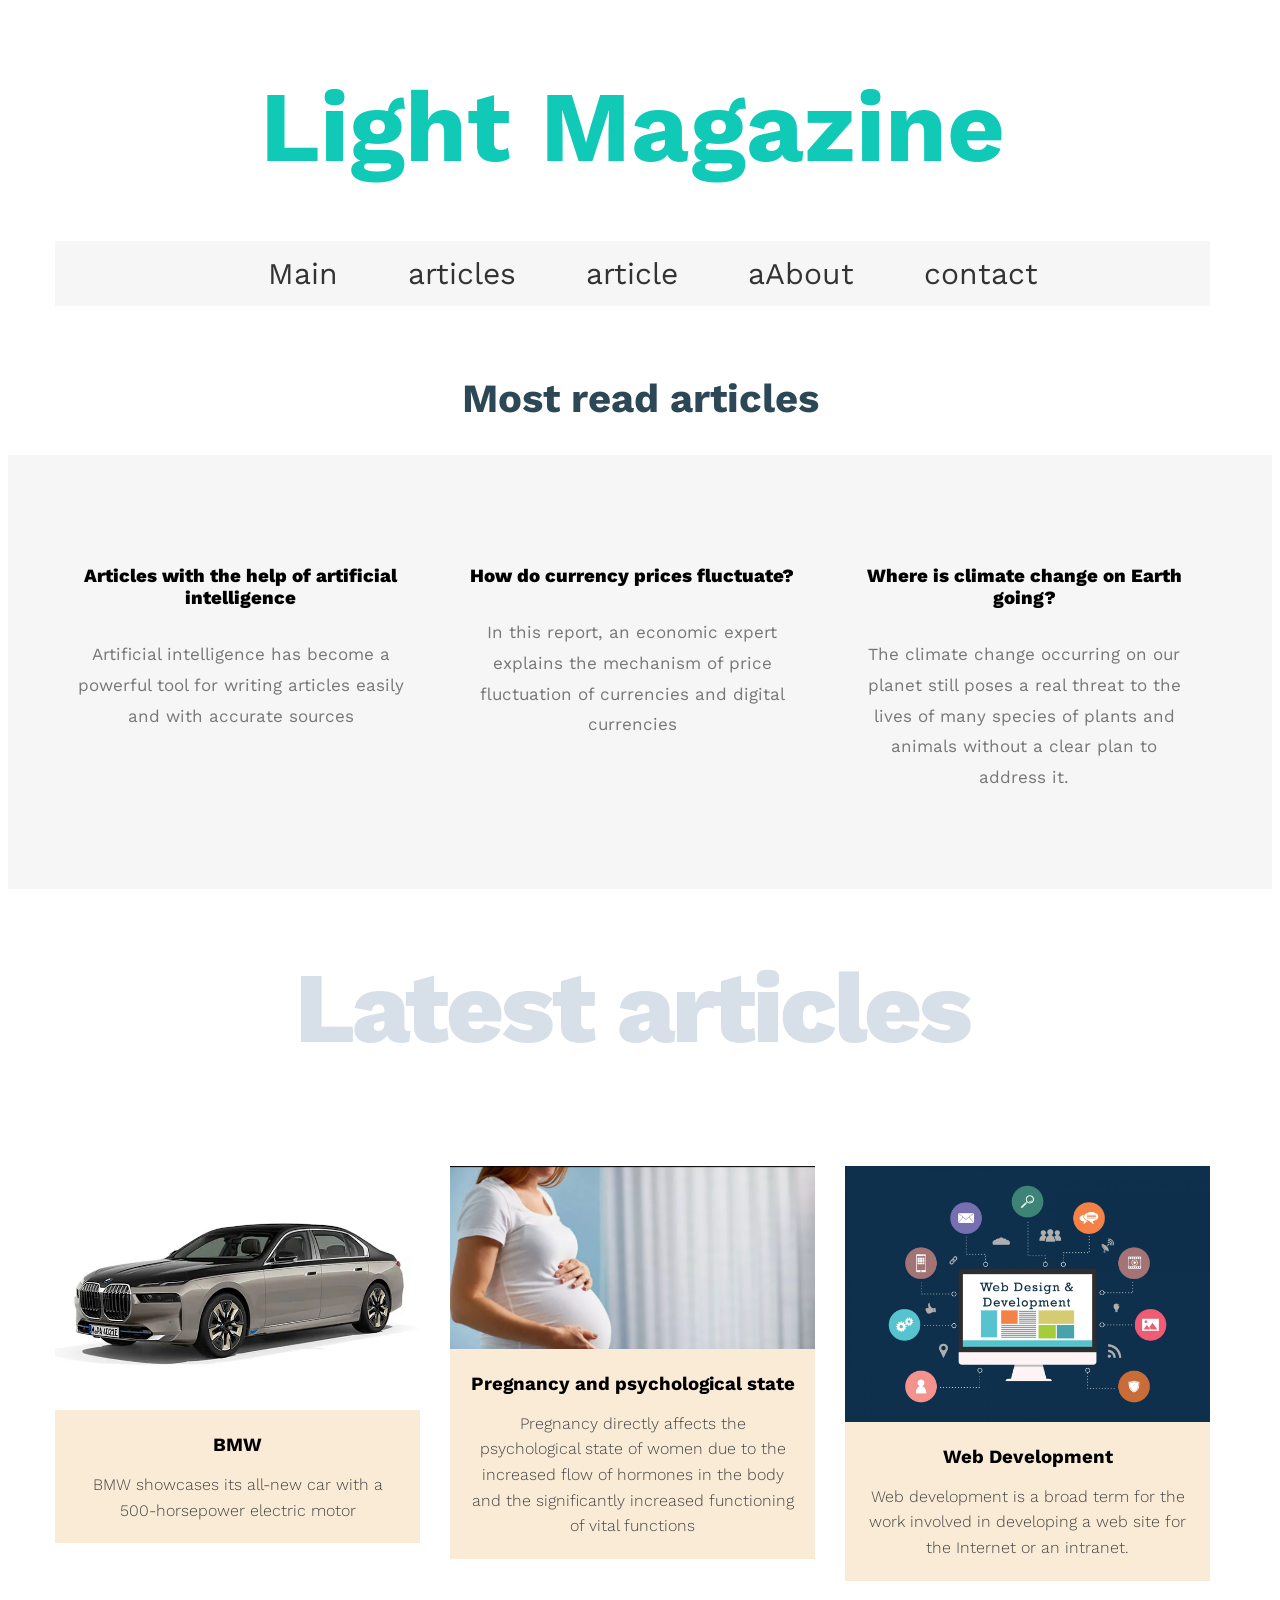
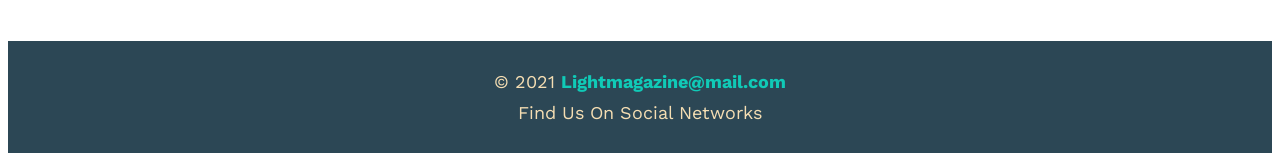
<file: index.html>
<!DOCTYPE html>
<html lang="en">
<head>
    <meta charset="UTF-8">
    <meta name="viewport" content="width=device-width, initial-scale=1.0">
    <title>Light Magazine</title>
    <link rel="stylesheet" href="css/index.css">
    <link rel="preconnect" href="https://fonts.googleapis.com">
    <link rel="preconnect" href="https://fonts.gstatic.com" crossorigin>
    <link href="https://fonts.googleapis.com/css2?family=Work+Sans:ital,wght@0,100..900;1,100..900&display=swap" rel="stylesheet">
</head>
<body>
    <div class="header">
        <div class="container">
            
                <div class="intro-text">
                    <h1>Light Magazine</h1>
                </div>
            <div class="links">
                <ul>
                    <li><a href="index.html">Main</a></li>
                    <li><a href="articles.html">articles</a></li>
                    <li><a href="article.html">article</a></li>
                    <li><a href="about.html">aAbout</a></li>
                    <li><a href="contact.html">contact</a></li>
                </ul>
            </div>
        </div>
    </div>
    <div class="features_header">
        <h2>Most read articles</h2>
    </div>   
    <div class="features">
        <div class="container">
            
            <div class="feat">
                <i class="fas fa-magic fa-3x"></i>
                <h3>Articles with the help of artificial intelligence</h3>
                <p>Artificial intelligence has become a powerful tool for writing articles easily and with accurate sources</p>
            </div>
            <div class="feat">
                <i class="far fa-gem fa-3x"></i>
                <h3>How do currency prices fluctuate?</h3>
                <p>In this report, an economic expert explains the mechanism of price fluctuation of currencies and digital currencies</p>
            </div>
            <div class="feat">
                <i class="fas fa-globe-asia fa-3x"></i>
                <h3>Where is climate change on Earth going?</h3>
                <p>The climate change occurring on our planet still poses a real threat to the lives of many species of plants and animals without a clear plan to address it.</p>
            </div>
        </div>
    </div>
    <div class="services" id="services">
        <div class="container">
            <h2 class="special-heading">Latest articles</h2>
            <div class="services-content">
                <div class="col">
                    <div class="srv">
                        <img decoding="async" src="images/2023_04_03_bmw_mena_the_electric_cars_i7.webp" alt="">
                        <div class="text">
                         <h3>BMW</h3>
                         <p>
                            BMW showcases its all-new car with a 500-horsepower electric motor
                         </p>   
                        </div>
                    </div>
                    
                    
                </div>
                 <div class="col">
                    <div class="srv">
                        <img decoding="async" src="images/ac684dc708b4c932098db0c2a7b1bf60.png.webp" alt="">
                        
                        <div class="text">
                         <h3>Pregnancy and psychological state</h3>
                         <p>
                            Pregnancy directly affects the psychological state of women due to the increased flow of hormones in the body and the significantly increased functioning of vital functions
                         </p>   
                        </div>
                    </div>
                </div>
                 <div class="col">
                    <div class="srv">
                        <img decoding="async" src="images/افضل-شركة-تصميم-مواقع.jpg" alt="">
                        
                        <div class="text">
                         <h3>Web Development</h3>
                         <p>
                            Web development is a broad term for the work involved in developing a web site for the Internet or an
                            intranet.
                         </p>   
                        </div>
                    </div>
                 </div>
                
            </div>
        </div>
    </div>
    <div class="footer">&copy; 2021 <span><a href="mailto:Lightmagazine@mail.com?subject=Contact" class="link">Lightmagazine@mail.com</a></span> 
        <div class="social">
        Find Us On Social Networks
        <i class="fab fa-youtube"></i>
        <i class="fab fa-facebook-f"></i>
        <i class="fab fa-twitter"></i>
        </div>
    </div>
</body> 
</html>
</file>
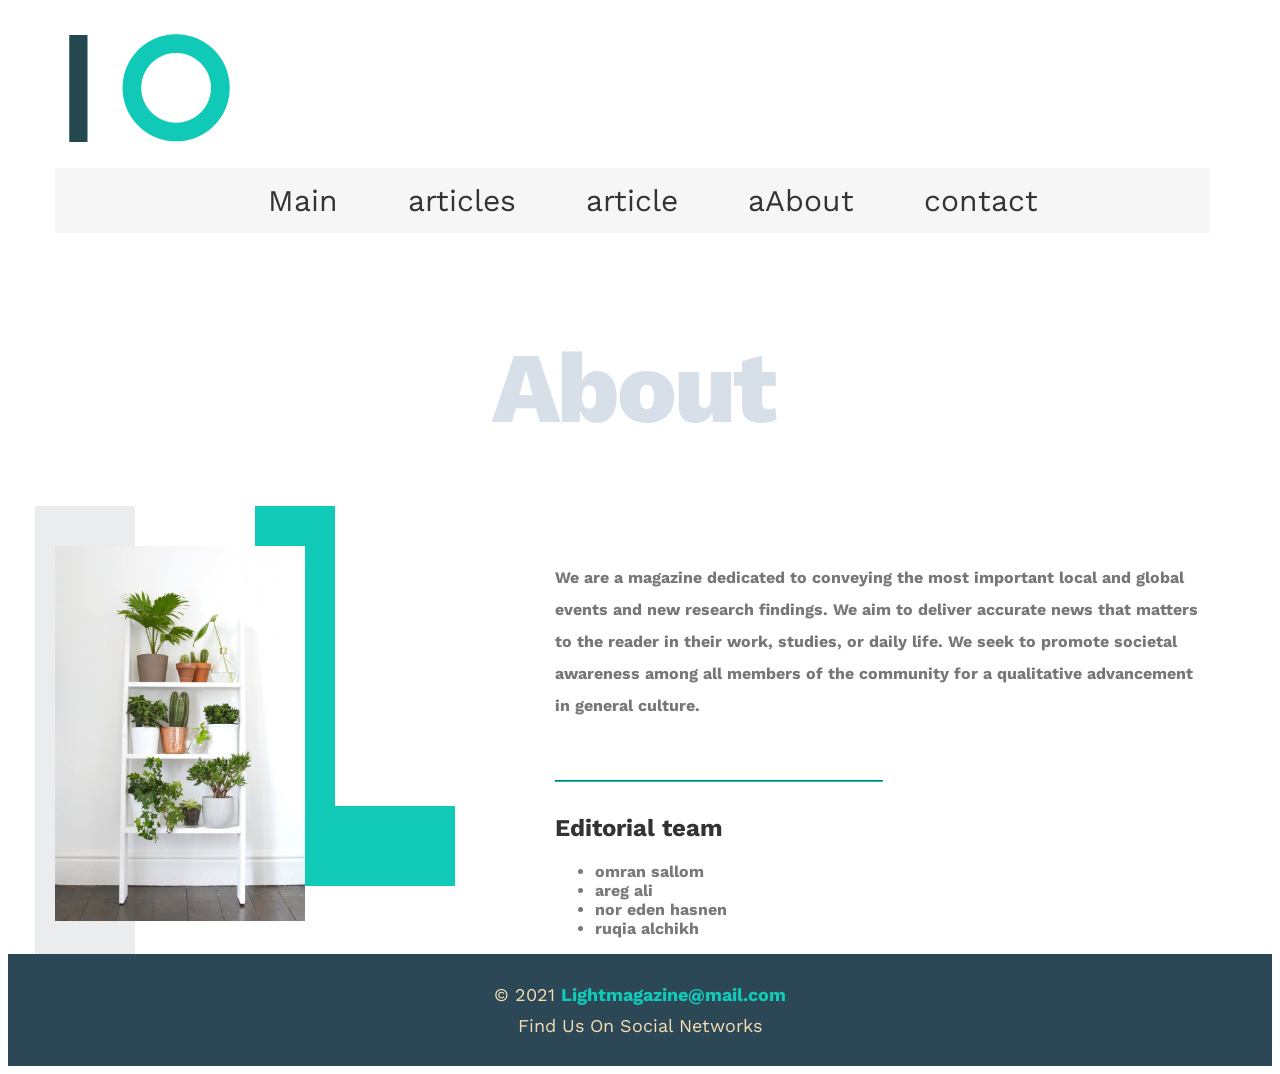
<file: about.html>
<!DOCTYPE html>
<html lang="ar">
<head>
  <meta charset="UTF-8">
<meta name="viewport" content="width=device-width, initial-scale=1.0">
<title>Light Magazine</title>
<link rel="stylesheet" href="css/index.css">
<link rel="preconnect" href="https://fonts.googleapis.com">
<link rel="preconnect" href="https://fonts.gstatic.com" crossorigin>
<link href="https://fonts.googleapis.com/css2?family=Work+Sans:ital,wght@0,100..900;1,100..900&display=swap" rel="stylesheet">
</head>
<body>
  <div class="header">
    <div class="container">
        <img class="logo" src="images/logo.png" alt="">
        <div class="links">
            <span class="icon">
                <span></span>
                <span></span>
                <span></span>
            </span>
            <ul>
                <li><a href="index.html">Main</a></li>
                <li><a href="articles.html">articles</a></li>
                <li><a href="article.html">article</a></li>
                <li><a href="about.html">aAbout</a></li>
                <li><a href="contact.html">contact</a></li>
            </ul>
        </div>
    </div>
</div>
    <div class="about" id="aAbout">
      <div class="container">
          <h2 class="special-heading">About</h2>
          <div class="about-content">
              <div class="image">
                  <img decoding="async" src="images/about.jpg" alt="">
              </div>
              <div class="text">
                  <p>
                    We are a magazine dedicated to conveying the most important local and global events and new research findings. We aim to deliver accurate news that matters to the reader in their work, studies, or daily life. We seek to promote societal awareness among all members of the community for a qualitative advancement in general culture.
                  </p>
                  <hr/>
                  <h2>Editorial team</h2>
                  <ul>
                    <li>omran sallom</li>
                    <li>areg ali</li>
                    <li>nor eden hasnen</li>
                    <li>ruqia alchikh</li>
                  </ul>
              </div>
          </div>
      </div>
  </div>
  <div class="footer">&copy; 2021 <span><a href="mailto:Lightmagazine@mail.com?subject=Contact" class="link">Lightmagazine@mail.com</a></span> 
    <div class="social">
    Find Us On Social Networks
    <i class="fab fa-youtube"></i>
    <i class="fab fa-facebook-f"></i>
    <i class="fab fa-twitter"></i>
    </div>
</div>

</body>
</html>
</file>
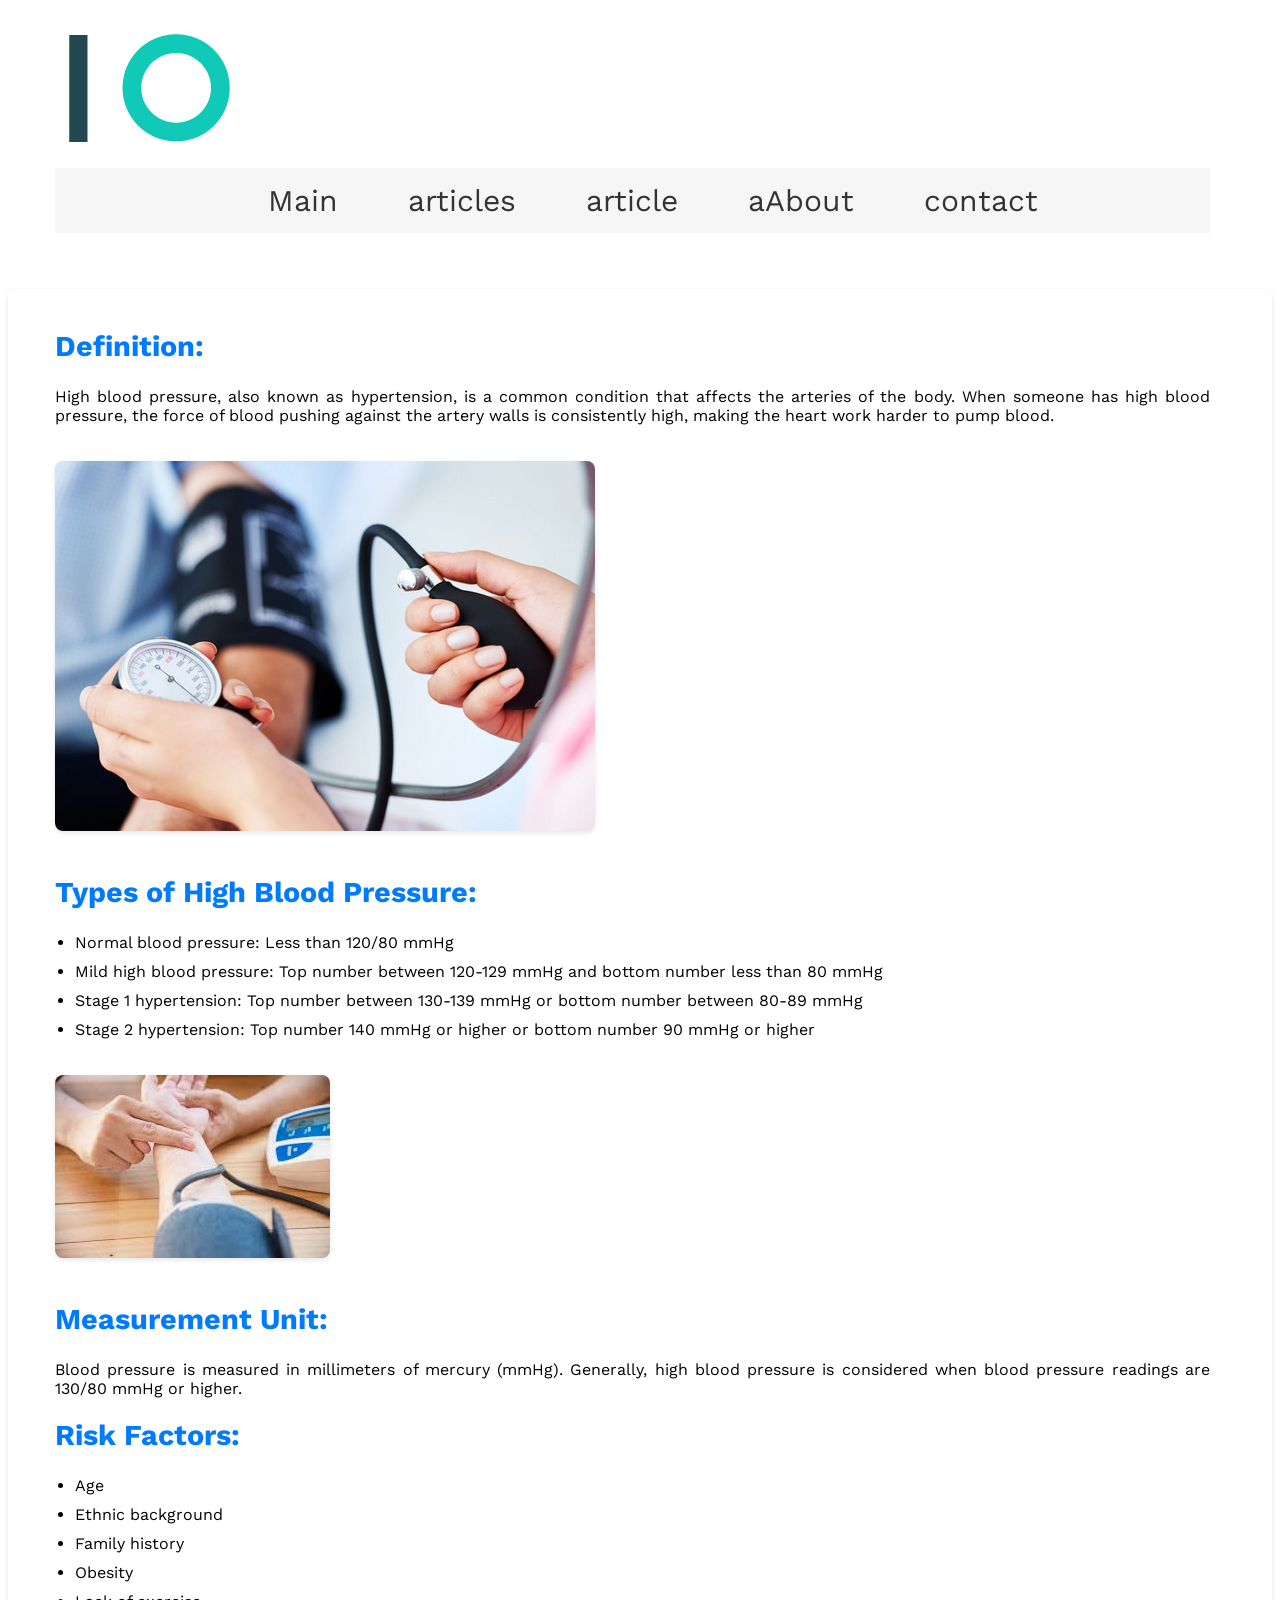
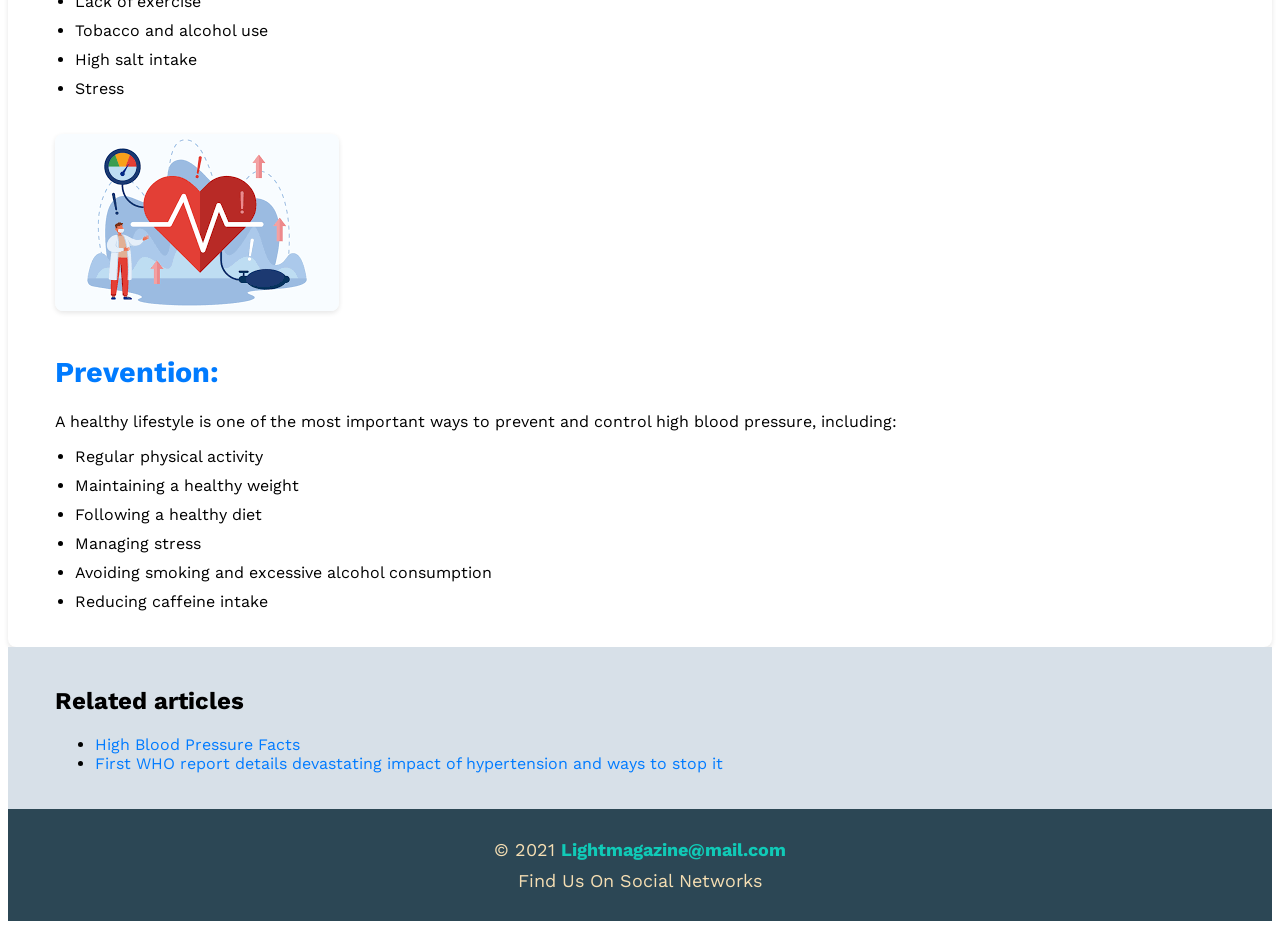
<file: article.html>
<!DOCTYPE html>
<html lang="ar">
<head>
  <meta charset="UTF-8">
  <meta name="viewport" content="width=device-width, initial-scale=1.0">
  <title>Light Magazine</title>
  <link rel="stylesheet" href="css/index.css">
  <link rel="preconnect" href="https://fonts.googleapis.com">
  <link rel="preconnect" href="https://fonts.gstatic.com" crossorigin>
  <link href="https://fonts.googleapis.com/css2?family=Work+Sans:ital,wght@0,100..900;1,100..900&display=swap" rel="stylesheet">
</head>
<body>
  <div class="header">
    <div class="container">
        <img class="logo" src="images/logo.png" alt="">
        <div class="links">
            <ul>
                <li><a href="index.html">Main</a></li>
                <li><a href="articles.html">articles</a></li>
                <li><a href="article.html">article</a></li>
                <li><a href="about.html">aAbout</a></li>
                <li><a href="contact.html">contact</a></li>
            </ul>
        </div>
    </div>
</div>
<div class="articl0">
  <div class="container">
    <h2>Definition:</h2>
    <p>
      High blood pressure, also known as hypertension, is a common condition that affects the arteries of the body. When someone has high blood pressure, the force of blood pushing against the artery walls is consistently high, making the heart work harder to pump blood.
    </p>

    <img src="images/إرتفاع_ضغط_الدم.jpg" alt="">

    <h2>Types of High Blood Pressure:</h2>
    <ul>
      <li>Normal blood pressure: Less than 120/80 mmHg</li>
      <li>Mild high blood pressure: Top number between 120-129 mmHg and bottom number less than 80 mmHg</li>
      <li>Stage 1 hypertension: Top number between 130-139 mmHg or bottom number between 80-89 mmHg</li>
      <li>Stage 2 hypertension: Top number 140 mmHg or higher or bottom number 90 mmHg or higher</li>
    </ul>

    <img src="images/images.jpg" alt="">

    <h2>Measurement Unit:</h2>
    <p>
      Blood pressure is measured in millimeters of mercury (mmHg). Generally, high blood pressure is considered when blood pressure readings are 130/80 mmHg or higher.
    </p>

    <h2>Risk Factors:</h2>
    <ul>
      <li>Age</li>
      <li>Ethnic background</li>
      <li>Family history</li>
      <li>Obesity</li>
      <li>Lack of exercise</li>
      <li>Tobacco and alcohol use</li>
      <li>High salt intake</li>
      <li>Stress</li>
    </ul>

    <img src="images/تنزيل.png" alt="">

    <h2>Prevention:</h2>
    <p>
      A healthy lifestyle is one of the most important ways to prevent and control high blood pressure, including:
    </p>
    <ul>
      <li>Regular physical activity</li>
      <li>Maintaining a healthy weight</li>
      <li>Following a healthy diet</li>
      <li>Managing stress</li>
      <li>Avoiding smoking and excessive alcohol consumption</li>
      <li>Reducing caffeine intake</li>
    </ul>


  </div>
</div>
<div class="article_link">
  <div class="container">
  <h2>Related articles</h2>
      <ul>
        <li><a href="https://www.cdc.gov/high-blood-pressure/data-research/facts-stats/index.html">High Blood Pressure Facts</a></li>
        <li><a href="https://www.paho.org/en/news/19-9-2023-first-who-report-details-devastating-impact-hypertension-and-ways-stop-it">First WHO report details devastating impact of hypertension and ways to stop it </a></li>
       
      </ul>
   </div>
</div>

  <div class="footer">&copy; 2021 <span><a href="mailto:Lightmagazine@mail.com?subject=Contact" class="link">Lightmagazine@mail.com</a></span> 
    <div class="social">
    Find Us On Social Networks
    <i class="fab fa-youtube"></i>
    <i class="fab fa-facebook-f"></i>
    <i class="fab fa-twitter"></i>
    </div>
  </div>
</body>
</html>
</file>
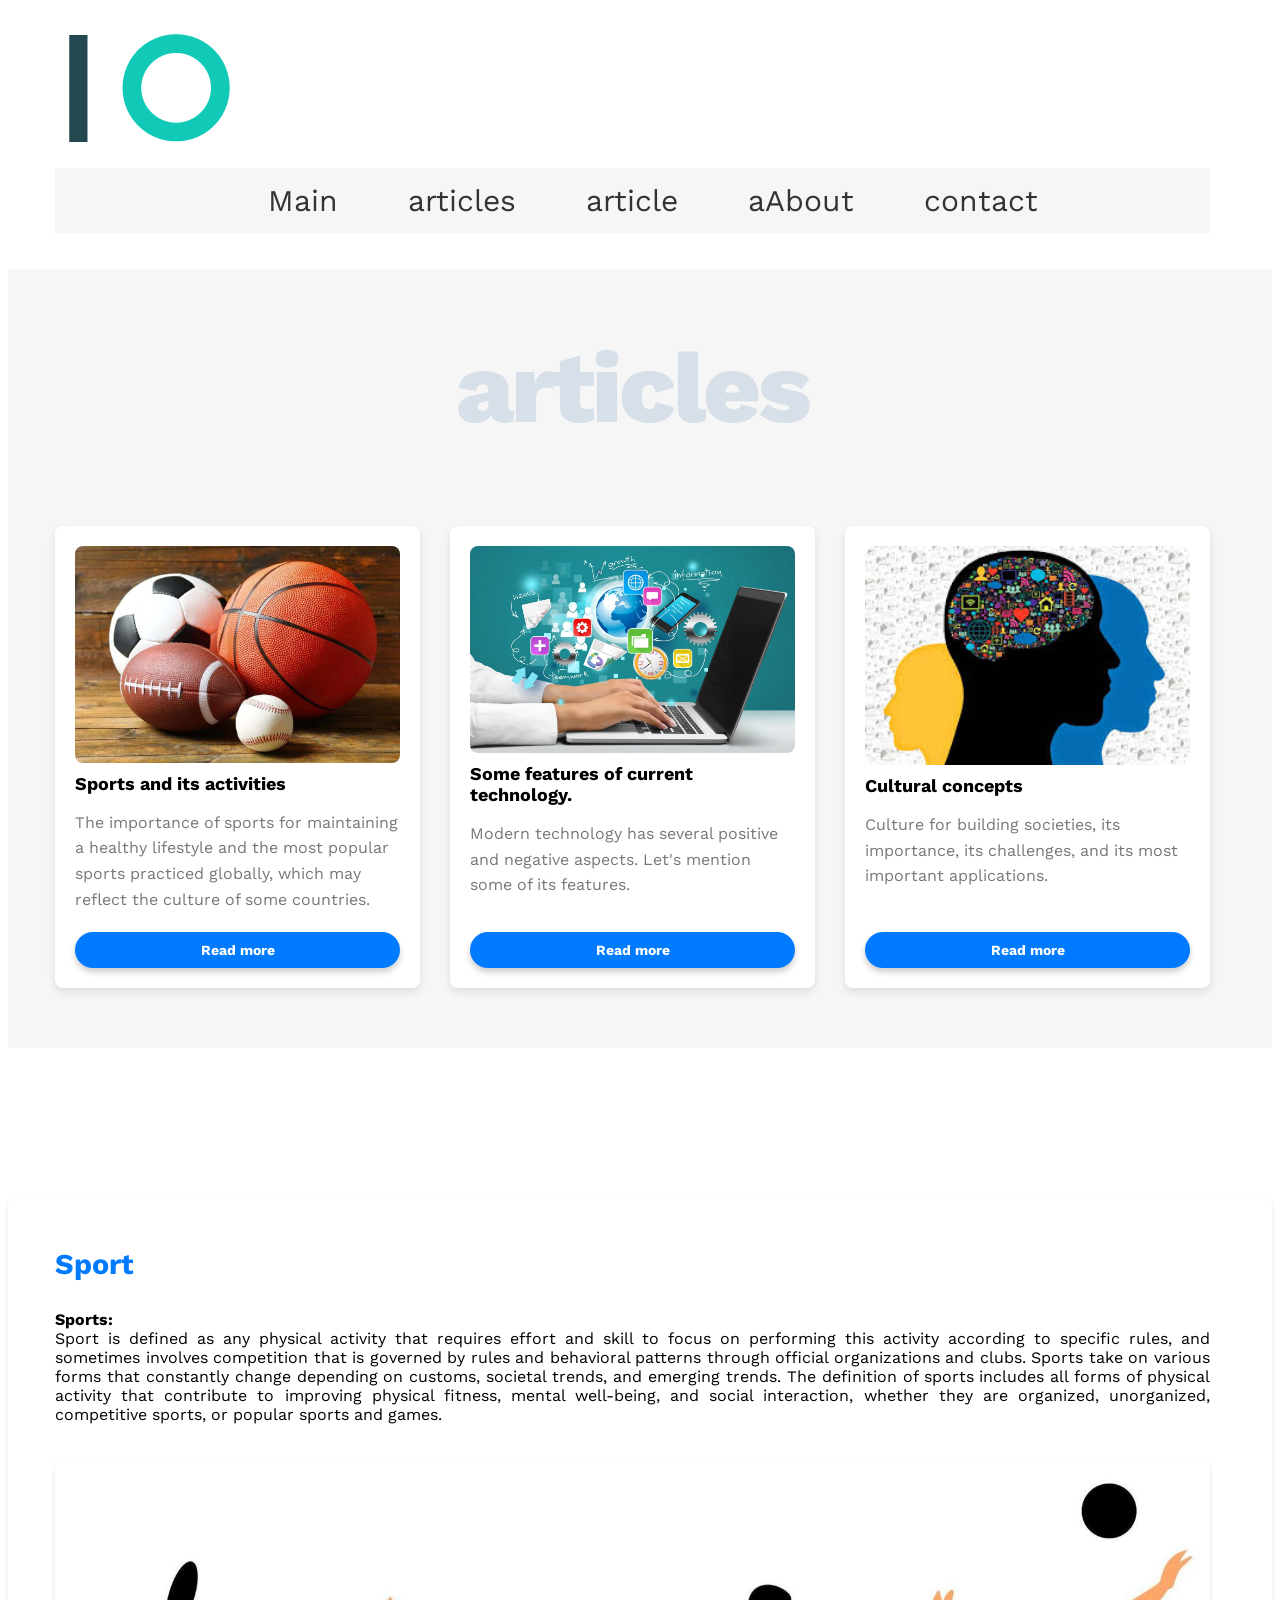
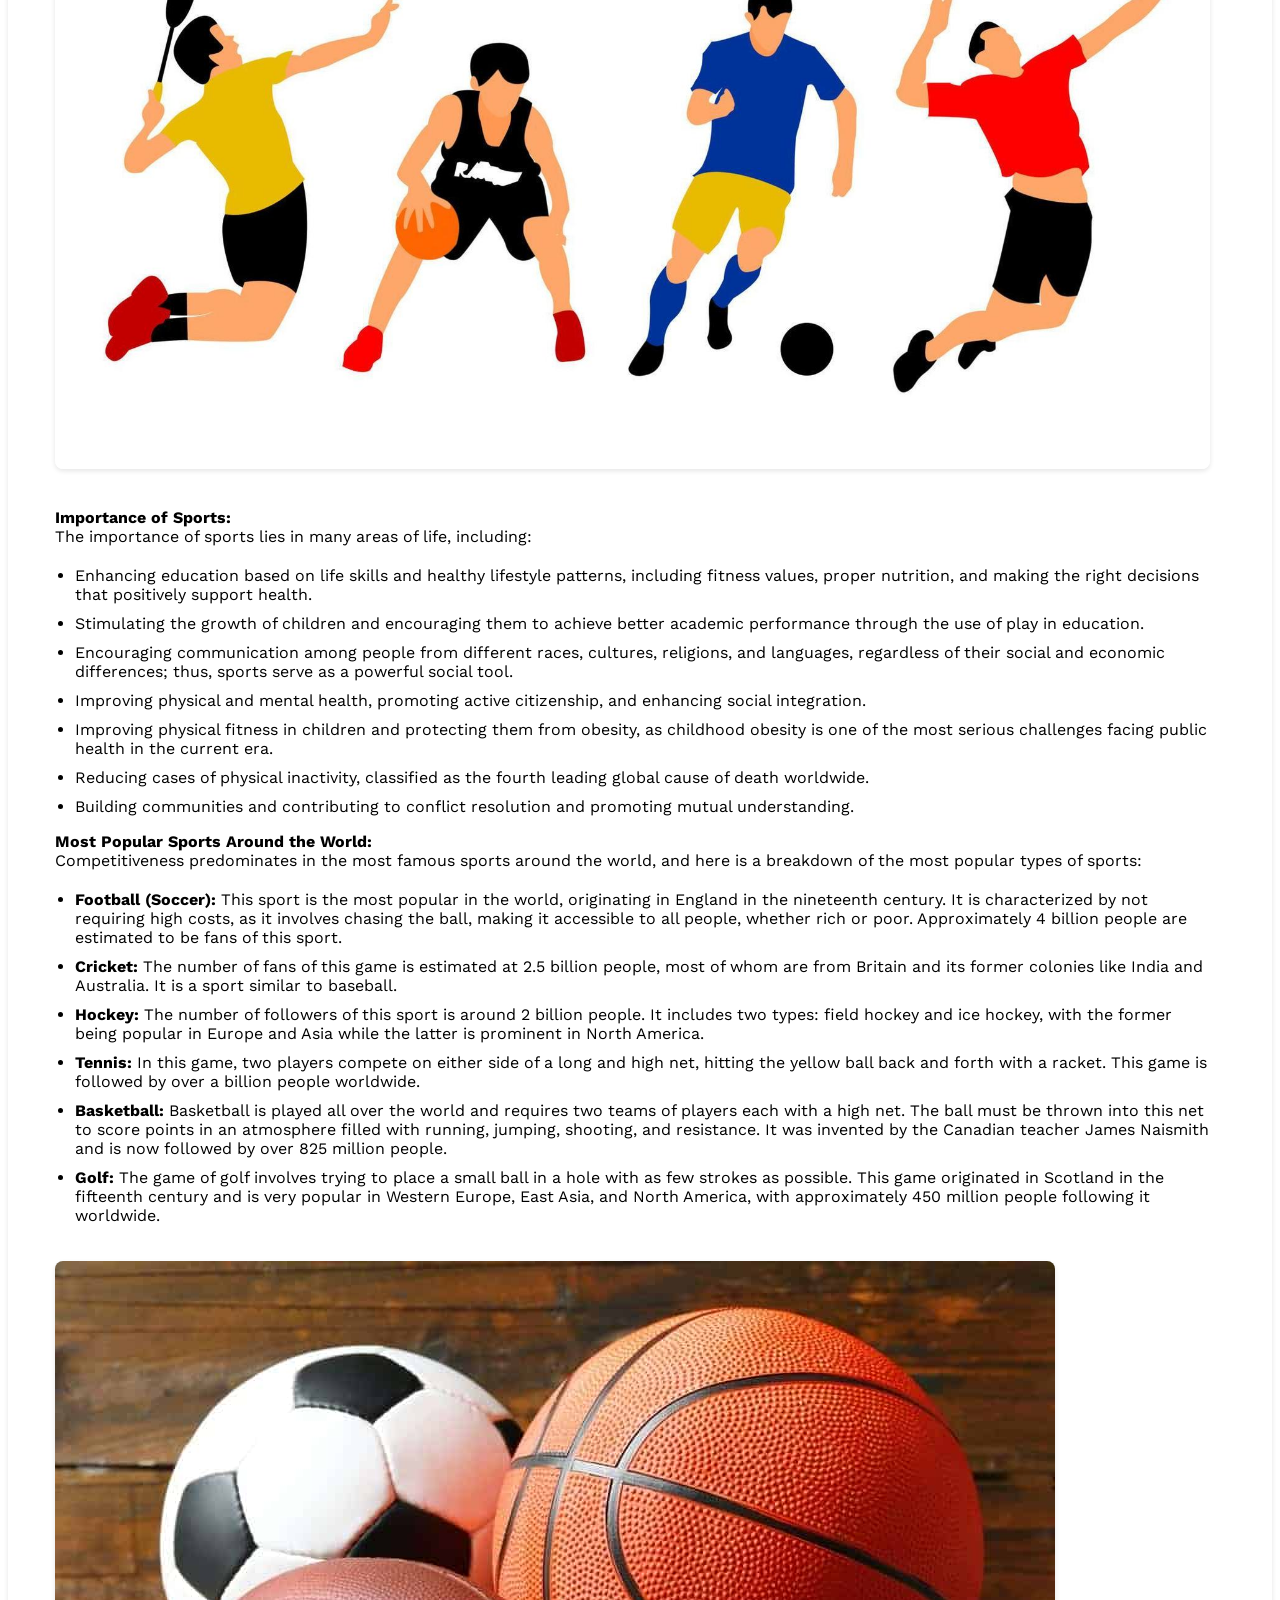
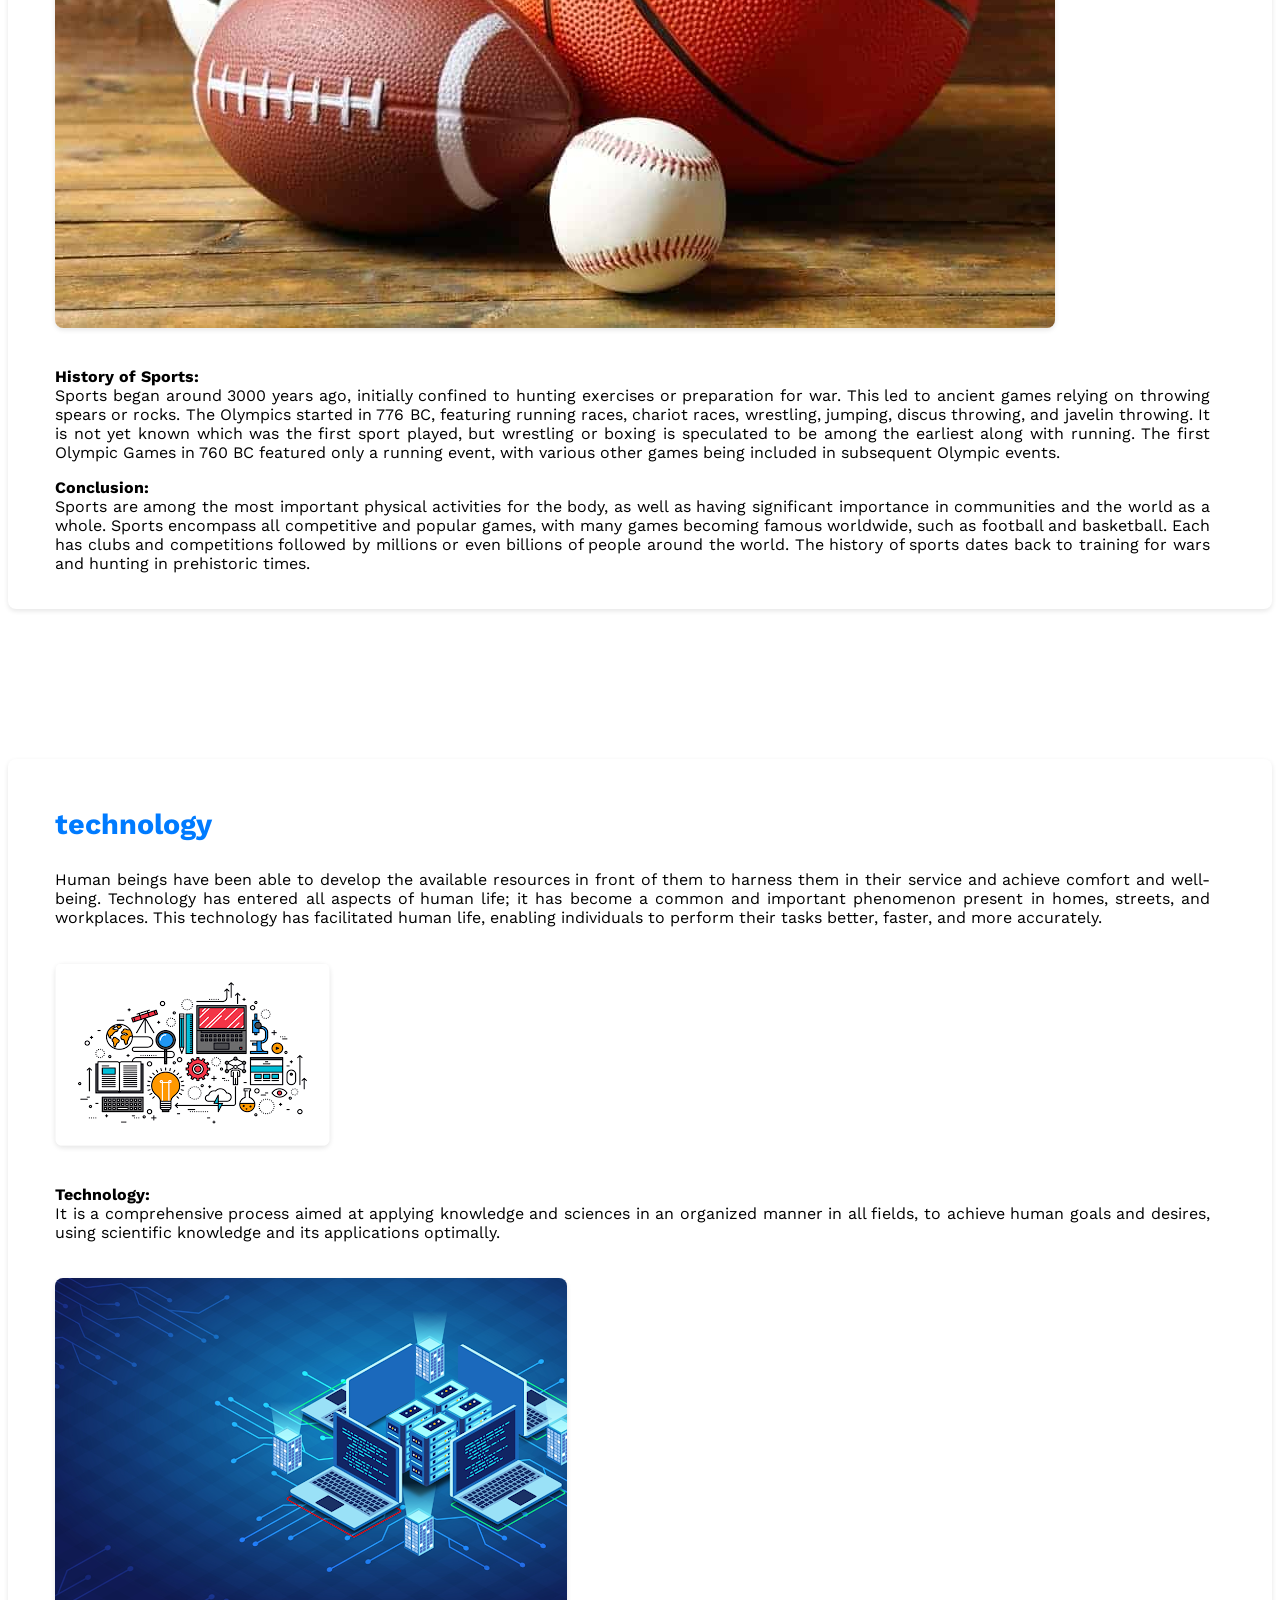
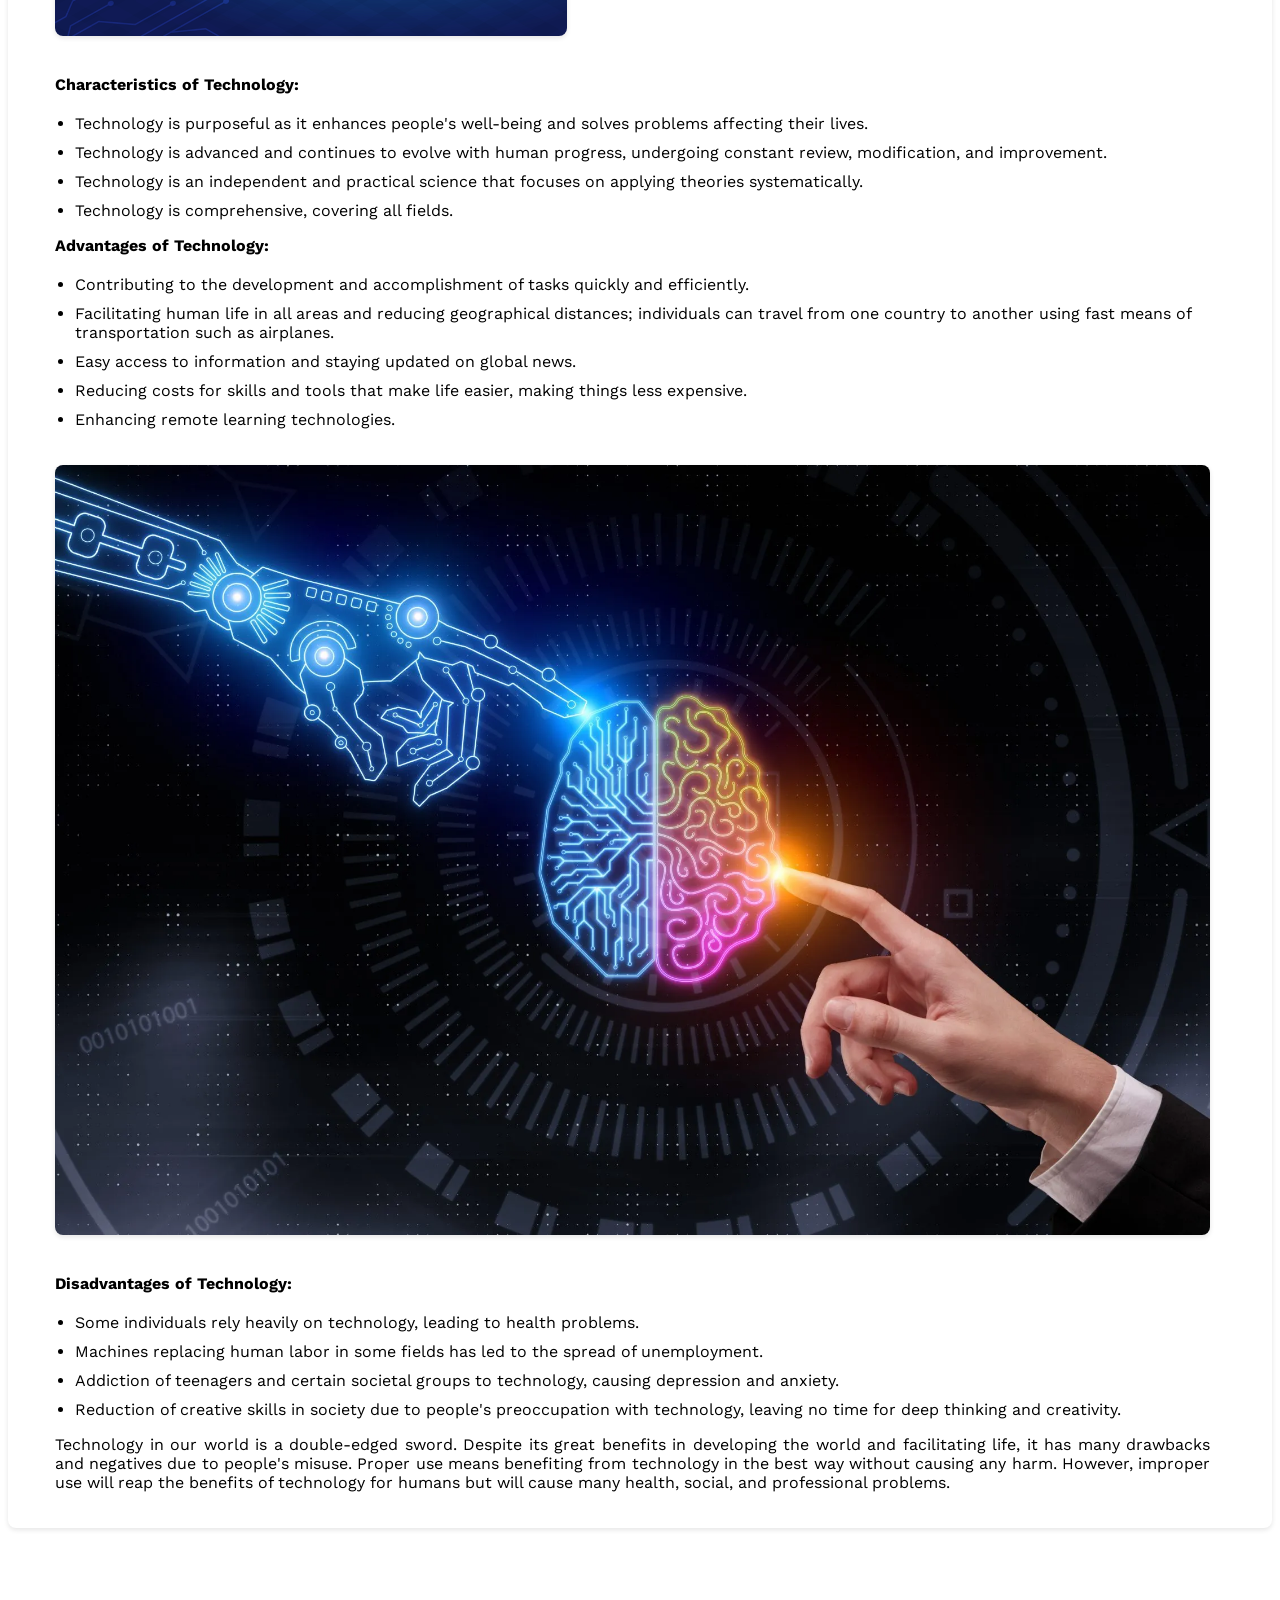
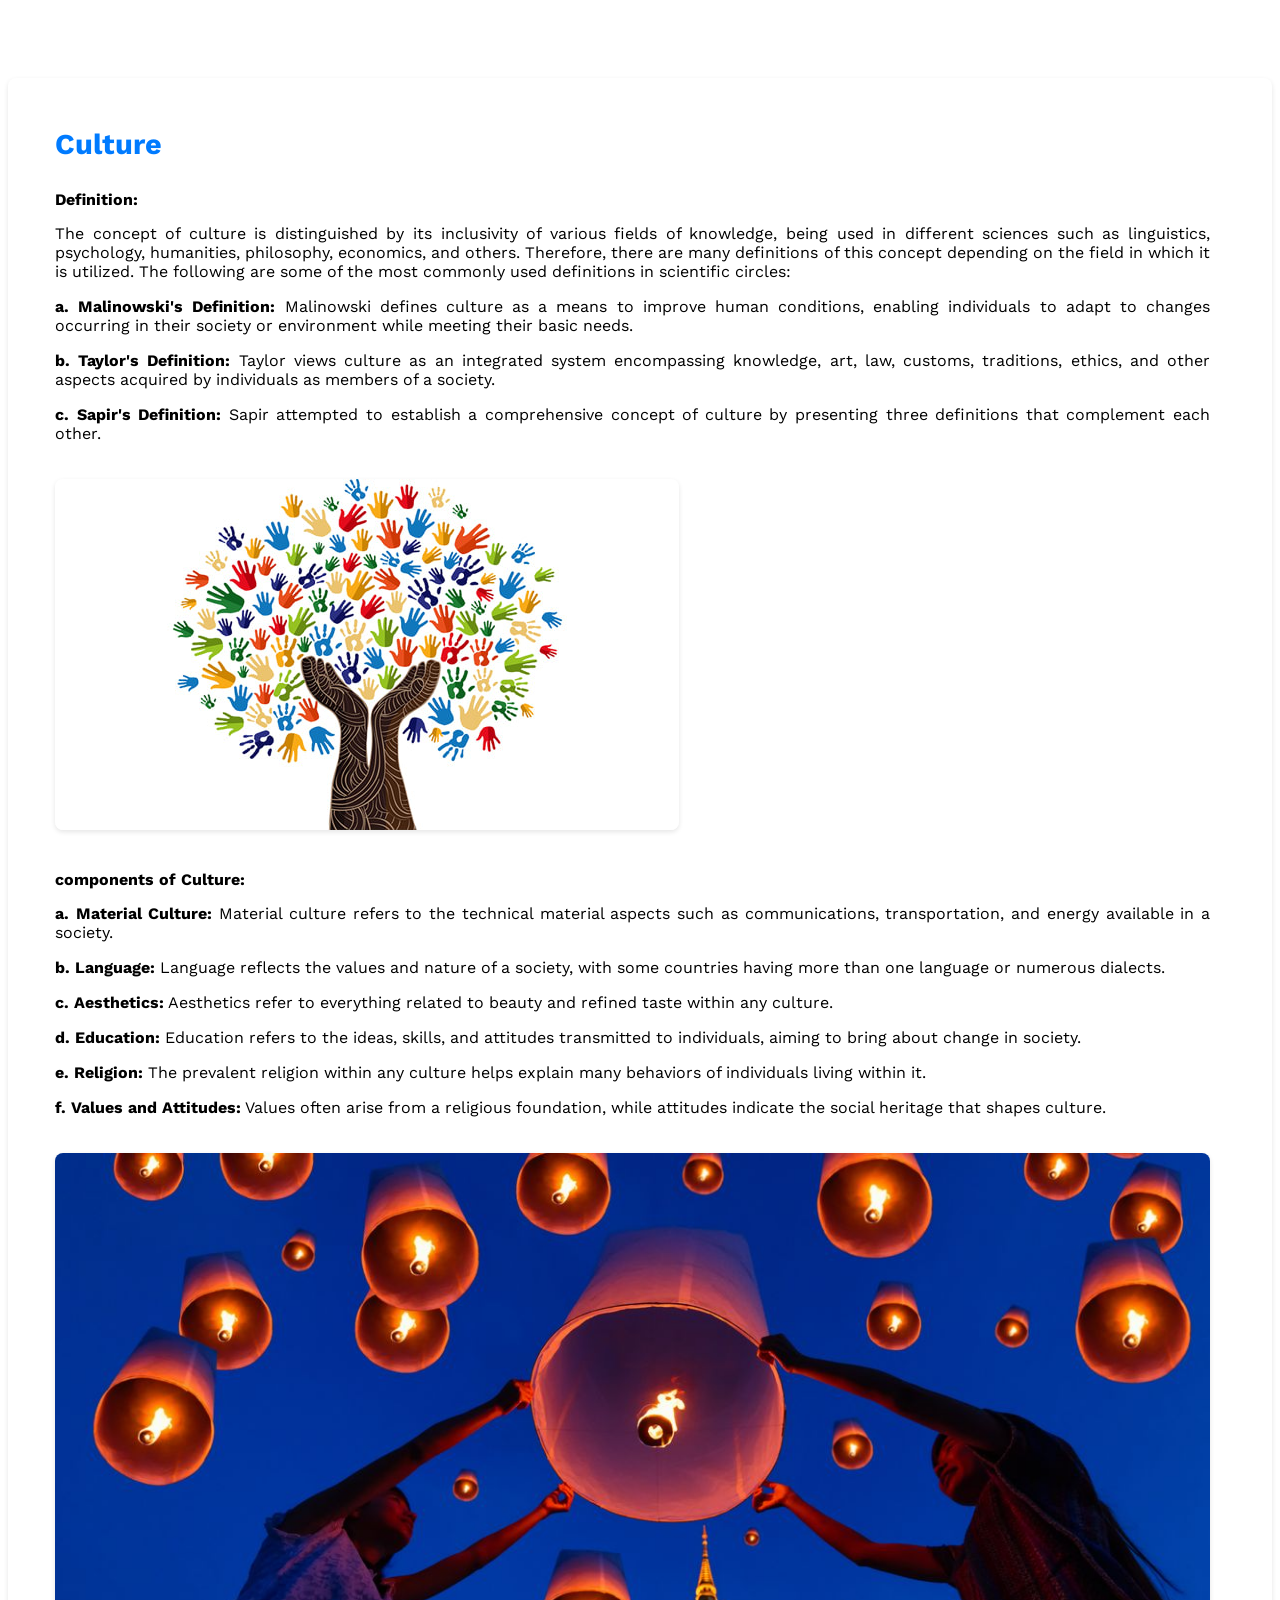
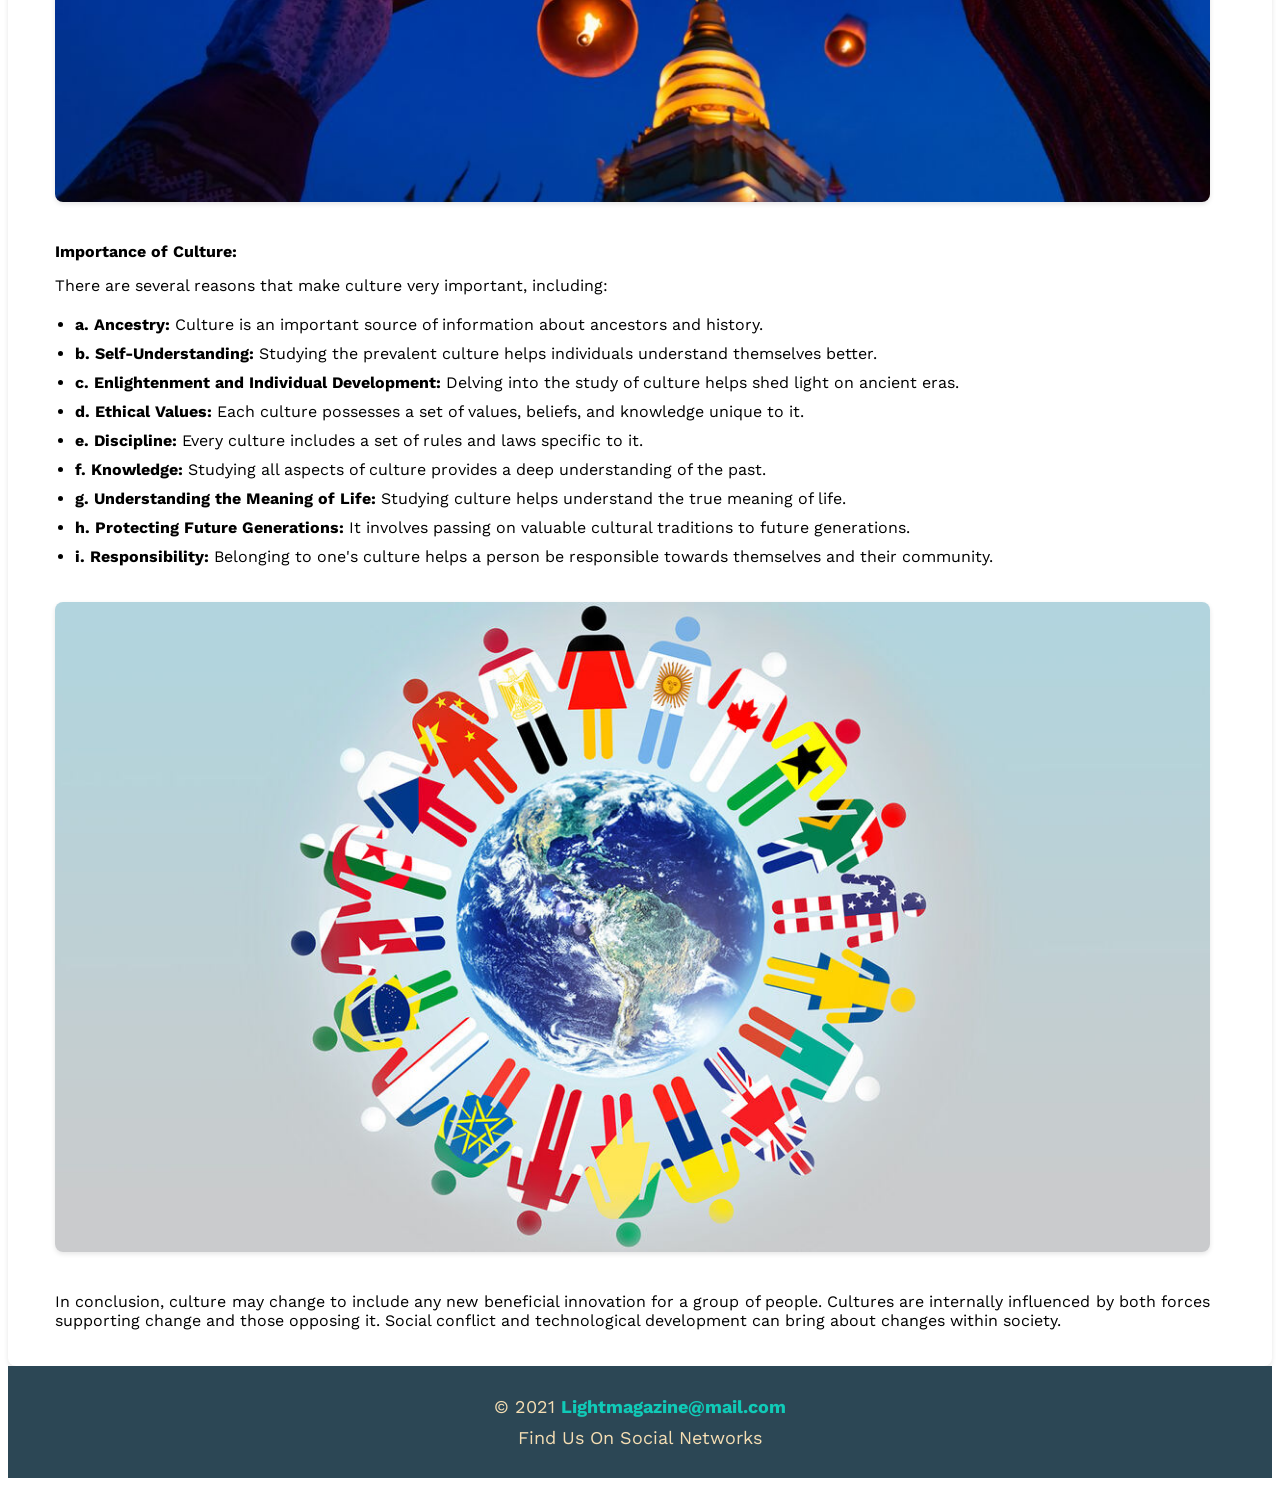
<file: articles.html>
<!DOCTYPE html>
<html lang="ar">
<head>
  <meta charset="UTF-8">
  <meta name="viewport" content="width=device-width, initial-scale=1.0">
  <title>Light Magazine</title>
  <link rel="stylesheet" href="css/index.css">
<link rel="preconnect" href="https://fonts.googleapis.com">
<link rel="preconnect" href="https://fonts.gstatic.com" crossorigin>
<link href="https://fonts.googleapis.com/css2?family=Work+Sans:ital,wght@0,100..900;1,100..900&display=swap" rel="stylesheet">
</head>
<body>
  <div class="header">
    <div class="container">
        <img class="logo" src="images/logo.png" alt="">
        <div class="links">
            <span class="icon">
                <span></span>
                <span></span>
                <span></span>
            </span>
            <ul>
                <li><a href="index.html">Main</a></li>
                <li><a href="articles.html">articles</a></li>
                <li><a href="article.html">article</a></li>
                <li><a href="about.html">aAbout</a></li>
                <li><a href="contact.html">contact</a></li>
            </ul>
        </div>
    </div>
</div>
  <div class="articles" id="articles">
    <div class="container">
        <h2 class="special-heading">articles</h2>
        <div class="articles-content">
            <div class="card">
                <img decoding="async" src="images/sports-balls.jpg" alt="">
                <div class="info">
                    <h3>Sports and its activities</h3>
                    <p>The importance of sports for maintaining a healthy lifestyle and the most popular sports practiced globally, which may reflect the culture of some countries.</p>
                    <a href="#articl1" class="read-more-button">Read more</a>
                </div>
            </div>
            
            <div class="card">
                <img decoding="async" src="images/types-of-technology-2.webp" alt="">
                <div class="info">
                    <h3>Some features of current technology.</h3>
                    <p>Modern technology has several positive and negative aspects. Let's mention some of its features.</p>
                    <a href="#articl2" class="read-more-button">Read more</a>
                </div>
            </div>
            <div class="card">
                <img decoding="async" src="images/images (1).jpg" alt="">
                <div class="info">
                    <h3>Cultural concepts</h3>
                    <p>Culture for building societies, its importance, its challenges, and its most important applications.</p>
                    <a href="#articl3" class="read-more-button">Read more</a>
                </div>
            </div>
        </div>
    </div>
</div>
<div class="articl1" id="articl1">
    <div class="container">
      <div class="text">
        <h3>Sport</h3>
        <p>
          <strong>Sports:</strong><br>
          Sport is defined as any physical activity that requires effort and skill to focus on performing this activity according to specific rules, and sometimes involves competition that is governed by rules and behavioral patterns through official organizations and clubs. Sports take on various forms that constantly change depending on customs, societal trends, and emerging trends. The definition of sports includes all forms of physical activity that contribute to improving physical fitness, mental well-being, and social interaction, whether they are organized, unorganized, competitive sports, or popular sports and games.
        </p>

        <img src="images/5093329-meest-populaire-sport-illustratie-gratis-vector.jpg" alt="Sports Categories">

        <p>
          <strong>Importance of Sports:</strong><br>
          The importance of sports lies in many areas of life, including:
        </p>
        <ul>
          <li>Enhancing education based on life skills and healthy lifestyle patterns, including fitness values, proper nutrition, and making the right decisions that positively support health.</li>
          <li>Stimulating the growth of children and encouraging them to achieve better academic performance through the use of play in education.</li>
          <li>Encouraging communication among people from different races, cultures, religions, and languages, regardless of their social and economic differences; thus, sports serve as a powerful social tool.</li>
          <li>Improving physical and mental health, promoting active citizenship, and enhancing social integration.</li>
          <li>Improving physical fitness in children and protecting them from obesity, as childhood obesity is one of the most serious challenges facing public health in the current era.</li>
          <li>Reducing cases of physical inactivity, classified as the fourth leading global cause of death worldwide.</li>
          <li>Building communities and contributing to conflict resolution and promoting mutual understanding.</li>
        </ul>

        <p>
          <strong>Most Popular Sports Around the World:</strong><br>
          Competitiveness predominates in the most famous sports around the world, and here is a breakdown of the most popular types of sports:
        </p>
        <ul>
          <li><strong>Football (Soccer):</strong> This sport is the most popular in the world, originating in England in the nineteenth century. It is characterized by not requiring high costs, as it involves chasing the ball, making it accessible to all people, whether rich or poor. Approximately 4 billion people are estimated to be fans of this sport.</li>
          <li><strong>Cricket:</strong> The number of fans of this game is estimated at 2.5 billion people, most of whom are from Britain and its former colonies like India and Australia. It is a sport similar to baseball.</li>
          <li><strong>Hockey:</strong> The number of followers of this sport is around 2 billion people. It includes two types: field hockey and ice hockey, with the former being popular in Europe and Asia while the latter is prominent in North America.</li>
          <li><strong>Tennis:</strong> In this game, two players compete on either side of a long and high net, hitting the yellow ball back and forth with a racket. This game is followed by over a billion people worldwide.</li>
          <li><strong>Basketball:</strong> Basketball is played all over the world and requires two teams of players each with a high net. The ball must be thrown into this net to score points in an atmosphere filled with running, jumping, shooting, and resistance. It was invented by the Canadian teacher James Naismith and is now followed by over 825 million people.</li>
          <li><strong>Golf:</strong> The game of golf involves trying to place a small ball in a hole with as few strokes as possible. This game originated in Scotland in the fifteenth century and is very popular in Western Europe, East Asia, and North America, with approximately 450 million people following it worldwide.</li>
        </ul>

        <img src="images/sports-balls.jpg" alt="Popular Sports Balls">

        <p>
          <strong>History of Sports:</strong><br>
          Sports began around 3000 years ago, initially confined to hunting exercises or preparation for war. This led to ancient games relying on throwing spears or rocks. The Olympics started in 776 BC, featuring running races, chariot races, wrestling, jumping, discus throwing, and javelin throwing. It is not yet known which was the first sport played, but wrestling or boxing is speculated to be among the earliest along with running. The first Olympic Games in 760 BC featured only a running event, with various other games being included in subsequent Olympic events.
        </p>

        <p>
          <strong>Conclusion:</strong><br>
          Sports are among the most important physical activities for the body, as well as having significant importance in communities and the world as a whole. Sports encompass all competitive and popular games, with many games becoming famous worldwide, such as football and basketball. Each has clubs and competitions followed by millions or even billions of people around the world. The history of sports dates back to training for wars and hunting in prehistoric times.
        </p>
      </div>
    </div>
</div>
<div class="articl1" id="articl2">
    <div class="container">
      <div class="text">
        <h3>technology</h3>
        <p>
          Human beings have been able to develop the available resources in front of them to harness them in their service and achieve comfort and well-being. Technology has entered all aspects of human life; it has become a common and important phenomenon present in homes, streets, and workplaces. This technology has facilitated human life, enabling individuals to perform their tasks better, faster, and more accurately.
        </p>

        <img src="images/images.png" alt="">

        <p>
          <strong>Technology:</strong><br>
          It is a comprehensive process aimed at applying knowledge and sciences in an organized manner in all fields, to achieve human goals and desires, using scientific knowledge and its applications optimally.
        </p>

        <img src="images/tech.webp" alt="">

        <p>
          <strong>Characteristics of Technology:</strong>
        </p>
        <ul>
          <li>Technology is purposeful as it enhances people's well-being and solves problems affecting their lives.</li>
          <li>Technology is advanced and continues to evolve with human progress, undergoing constant review, modification, and improvement.</li>
          <li>Technology is an independent and practical science that focuses on applying theories systematically.</li>
          <li>Technology is comprehensive, covering all fields.</li>
        </ul>

        <p>
          <strong>Advantages of Technology:</strong>
        </p>
        <ul>
          <li>Contributing to the development and accomplishment of tasks quickly and efficiently.</li>
          <li>Facilitating human life in all areas and reducing geographical distances; individuals can travel from one country to another using fast means of transportation such as airplanes.</li>
          <li>Easy access to information and staying updated on global news.</li>
          <li>Reducing costs for skills and tools that make life easier, making things less expensive.</li>
          <li>Enhancing remote learning technologies.</li>
        </ul>

        <img src="images/Engaging_with_technology-2048x1365.webp" alt="">

        <p>
          <strong>Disadvantages of Technology:</strong>
        </p>
        <ul>
          <li>Some individuals rely heavily on technology, leading to health problems.</li>
          <li>Machines replacing human labor in some fields has led to the spread of unemployment.</li>
          <li>Addiction of teenagers and certain societal groups to technology, causing depression and anxiety.</li>
          <li>Reduction of creative skills in society due to people's preoccupation with technology, leaving no time for deep thinking and creativity.</li>
        </ul>

        <p>
          Technology in our world is a double-edged sword. Despite its great benefits in developing the world and facilitating life, it has many drawbacks and negatives due to people's misuse. Proper use means benefiting from technology in the best way without causing any harm. However, improper use will reap the benefits of technology for humans but will cause many health, social, and professional problems.
        </p>
      </div>
    </div>
  </div>

  <div class="articl1" id="articl3">
    <div class="container">
      <div class="text">
        <h3>Culture</h3>
        
        <strong>Definition:</strong><br>
          
            <p>The concept of culture is distinguished by its inclusivity of various fields of knowledge, being used in different sciences such as linguistics, psychology, humanities, philosophy, economics, and others. Therefore, there are many definitions of this concept depending on the field in which it is utilized. The following are some of the most commonly used definitions in scientific circles:</p>
            <p><strong>a. Malinowski's Definition:</strong> Malinowski defines culture as a means to improve human conditions, enabling individuals to adapt to changes occurring in their society or environment while meeting their basic needs.</p>
            <p><strong>b. Taylor's Definition:</strong> Taylor views culture as an integrated system encompassing knowledge, art, law, customs, traditions, ethics, and other aspects acquired by individuals as members of a society.</p>
            <p><strong>c. Sapir's Definition:</strong> Sapir attempted to establish a comprehensive concept of culture by presenting three definitions that complement each other.</p>
            <p>
                <img src="images/1507739998.jpg" alt="">
            </p>
        

         <strong>components of Culture:</strong><br>
            <p><strong>a. Material Culture:</strong> Material culture refers to the technical material aspects such as communications, transportation, and energy available in a society.</p>
            <p><strong>b. Language:</strong> Language reflects the values and nature of a society, with some countries having more than one language or numerous dialects.</p>
            <p><strong>c. Aesthetics:</strong> Aesthetics refer to everything related to beauty and refined taste within any culture.</p>
            <p><strong>d. Education:</strong> Education refers to the ideas, skills, and attitudes transmitted to individuals, aiming to bring about change in society.</p>
            <p><strong>e. Religion:</strong> The prevalent religion within any culture helps explain many behaviors of individuals living within it.</p>
            <p><strong>f. Values and Attitudes:</strong> Values often arise from a religious foundation, while attitudes indicate the social heritage that shapes culture.</p>
            <p>
                <img src="images/g3mSNQUkKzLoqh9RoN5LzU-1200-80.jpg" alt="">
           </p>
       

           <strong>Importance of Culture:</strong><br>

            <p>There are several reasons that make culture very important, including:</p>
            <ul>
                <li><strong>a. Ancestry:</strong> Culture is an important source of information about ancestors and history.</li>
                <li><strong>b. Self-Understanding:</strong> Studying the prevalent culture helps individuals understand themselves better.</li>
                <li><strong>c. Enlightenment and Individual Development:</strong> Delving into the study of culture helps shed light on ancient eras.</li>
                <li><strong>d. Ethical Values:</strong> Each culture possesses a set of values, beliefs, and knowledge unique to it.</li>
                <li><strong>e. Discipline:</strong> Every culture includes a set of rules and laws specific to it.</li>
                <li><strong>f. Knowledge:</strong> Studying all aspects of culture provides a deep understanding of the past.</li>
                <li><strong>g. Understanding the Meaning of Life:</strong> Studying culture helps understand the true meaning of life.</li>
                <li><strong>h. Protecting Future Generations:</strong> It involves passing on valuable cultural traditions to future generations.</li>
                <li><strong>i. Responsibility:</strong> Belonging to one's culture helps a person be responsible towards themselves and their community.</li>
            </ul>
            <p>
                <img src="images/examples-of-culture_7abbbb2796.jpg" alt="">
            </p>

        <p>In conclusion, culture may change to include any new beneficial innovation for a group of people. Cultures are internally influenced by both forces supporting change and those opposing it. Social conflict and technological development can bring about changes within society.</p>
      </div>
    </div>
</div>


<div class="footer">&copy; 2021 <span><a href="mailto:Lightmagazine@mail.com?subject=Contact" class="link">Lightmagazine@mail.com</a></span> 
    <div class="social">
    Find Us On Social Networks
    <i class="fab fa-youtube"></i>
    <i class="fab fa-facebook-f"></i>
    <i class="fab fa-twitter"></i>
    </div>
</div>
</body>
</html>
</file>
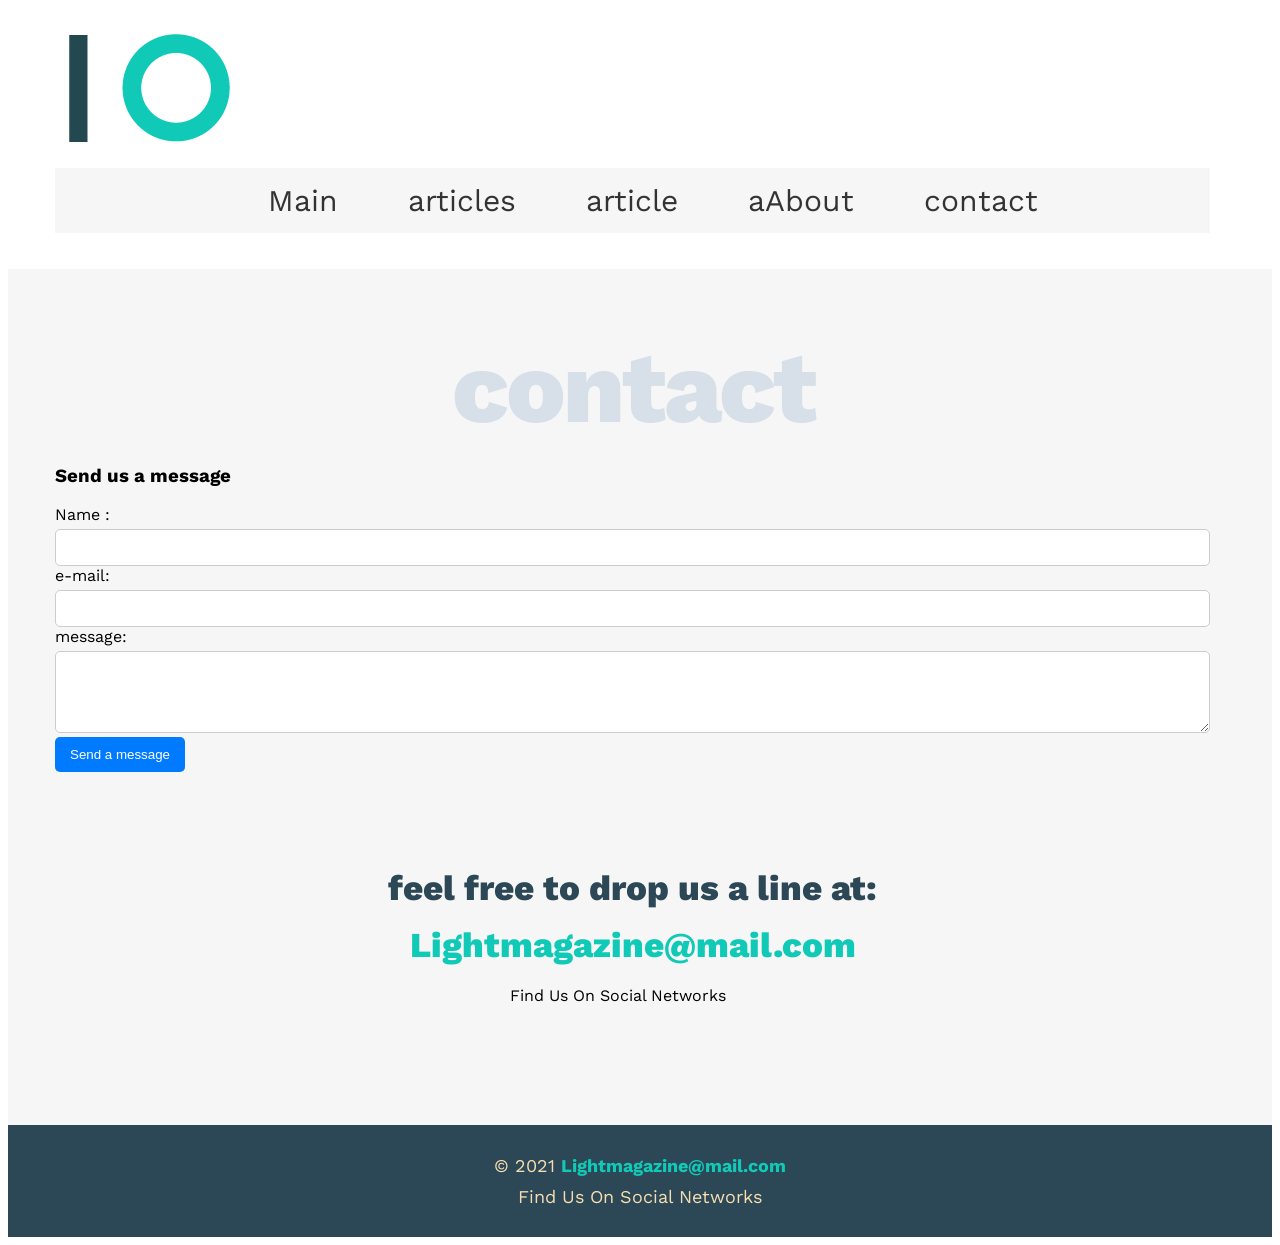
<file: contact.html>
<!DOCTYPE html>
<html lang="ar">
<head>
  <meta charset="UTF-8">
  <meta name="viewport" content="width=device-width, initial-scale=1.0">
<title>Light Magazine</title>
<link rel="stylesheet" href="css/index.css">
<link rel="preconnect" href="https://fonts.googleapis.com">
<link rel="preconnect" href="https://fonts.gstatic.com" crossorigin>
<link href="https://fonts.googleapis.com/css2?family=Work+Sans:ital,wght@0,100..900;1,100..900&display=swap" rel="stylesheet">
</head>
<body>
  <div class="header">
    <div class="container">
        <img class="logo" src="images/logo.png" alt="">
        <div class="links">
            <ul>
                <li><a href="index.html">Main</a></li>
                <li><a href="articles.html">articles</a></li>
                <li><a href="article.html">article</a></li>
                <li><a href="about.html">aAbout</a></li>
                <li><a href="contact.html">contact</a></li>
            </ul>
        </div>
    </div>
</div>
  <div class="contact" id="contact">
    <div class="container">
        <h2 id="title" class="special-heading">contact</h2>
        <h3 id="subtitle">Send us a message</h3>
<form id="contactForm" action="#" method="POST">
  <div class="form-group">
    <label for="name">Name :</label>
    <input type="text" id="name" name="name" required>
  </div>
  <div class="form-group">
    <label for="email">e-mail:</label>
    <input type="email" id="email" name="email" required>
  </div>
  <div class="form-group">
    <label for="message">message:</label>
    <textarea id="message" name="message" rows="4" required></textarea>
  </div>
  <div class="form-group">
    <button type="submit">Send a message</button>
  </div>
</form>
        <div class="info">
            <p class="label">feel free to drop us a line at:</p>
            <a href="mailto:Lightmagazine@mail.com?subject=Contact" class="link">Lightmagazine@mail.com</a>
            <div class="social">
                Find Us On Social Networks
                <i class="fab fa-youtube"></i>
                <i class="fab fa-facebook-f"></i>
                <i class="fab fa-twitter"></i>
            </div>
        </div>
    </div>
</div>

<div class="footer">&copy; 2021 <span><a href="mailto:Lightmagazine@mail.com?subject=Contact" class="link">Lightmagazine@mail.com</a></span> 
    <div class="social">
    Find Us On Social Networks
    <i class="fab fa-youtube"></i>
    <i class="fab fa-facebook-f"></i>
    <i class="fab fa-twitter"></i>
    </div>
</div>
<script src="contact.js"></script>
</body>
</html>
</file>
<file: css/index.css>
:root{
  --main-color:#10cab7;
  --secondry-color:#2c4755;
  --section-padding:60px;
  --section-background:#f6f6f6;
  --main-duration: 0.5s;
}
*{
 -webkit-box-sizing: border-box;
 -moz-box-sizing: border-box;
 box-sizing: border-box;
}
html{
  scroll-behavior:smooth;
}
body{
 
  font-family: "Work Sans", serif;

}
.container{
  padding-left: 15 px;
  padding-right:15px;
  margin-right: auto;
  margin-left: auto;
}
/* small */
@media (min-width:768px){
  .container{
    width: 750px;
  }
}
/* medium */
@media (min-width:992px){
  .container{
    width: 970px;
  }
}
/* large */
@media (min-width:1200px){
  .container{
    width: 1170px;
  }
}
.special-heading {
  color: #d7e0e8;
  font-size: 100px;
  text-align: center;
  font-weight: 800;
  letter-spacing: -3px;
  margin: 0;
}
.special-heading + p {
  margin: -30px 0 0;
  font-size: 20px;
  text-align: center;
  color: #797979;
}
@media (max-width: 767px) {
  .special-heading {
    font-size: 60px;
  }
  .special-heading + p {
    margin-top: -20px;
  }
}
.header {
padding: 20px;
}
.header .intro-text{
display: flex;
 justify-content: center;
}
.header .intro-text h1{
  margin: 40px;
  font-weight: bold;
  font-size: 100px;
  color:var(--main-color);
}
.header .links ul{ 
  list-style: none;
  display: flex;
  justify-content: center;
  gap: 40px;
  background-color:var(--section-background);
  
}
.header .links ul li a {
  display: flex;
  font-size: 30px;
  justify-content: center;
  padding: 15px;
  text-decoration: none;
  color: #333;
  transition: 0.3s;
}
.features_header{
  display: flex;
  justify-content: center;
}
.features_header h2{
  font-weight: bold;
  font-size: 40px;
  color: #2c4755;
}



.features{
  padding-top: 60px;
  padding-bottom:60px ;
  background-color: var(--section-background);
}

.features .container{
  display: grid;
  grid-template-columns: repeat(auto-fill,minmax(300px,1fr));
  grid-gap: 20px;
}
.features .feat{
  padding: 20px;
  text-align: center;
}
.features .feat i{
  color:var(--main-color);
}
.features .feat h3{
  font-weight: 800;
  margin: 30px 0;
}
.features .feat p{
  line-height:1.8;
  color:#777;
  font-size: 17px;
}
.services{
  padding-top: var(--section-padding) ;
  padding-bottom: var(--section-padding);
}
.services .services-content{
  display:grid;
  grid-template-columns: repeat(auto-fill,minmax(300px,1fr));
  grid-gap: 30px;
  margin-top: 100px;
 } 
 
  
 .services .services-content .srv{
 background-color :antiquewhite;
 text-align: center;
}

@media (max-width: 767px) {
  .services .services-content .srv {
    flex-direction: column;
    text-align: center;
  }
}
.services .services-content .srv img{
  max-width: 100%;
}
.services .services-content .srv .text{
  padding: 20px;
  
}
.services .services-content .srv .text h3{
  margin: 0 ;
}
.services .services-content .srv .text p{
  color:#444;
  font-weight:300;
  line-height:1.6;
  margin-bottom: 0;
}

@media(max-width:1199px){
   .image-colum{
    display: none;
   }
}
.articles{
  padding-top: var(--section-padding);
  padding-bottom: var(--section-padding);
  background-color: var(--section-background);
}
.articles .articles-content{
  display: grid;
  grid-template-columns: repeat(auto-fill, minmax(300px, 1fr));
  grid-gap: 30px;
  margin-top: 80px; 
}
.articles .articles-content .card {
  background-color: white;
  border-radius: 8px;
  box-shadow: 0 4px 8px rgba(0, 0, 0, 0.1);
  overflow: hidden;
  display: flex; 
  flex-direction: column; 
  justify-content: space-between; 
  padding: 20px;
  transition: transform 0.3s ease-in-out;
}

.articles .articles-content .card:hover {
  transform: translateY(-5px);
  box-shadow: 0 6px 12px rgba(0, 0, 0, 0.2);
}

.articles .articles-content .card img {
  max-width: 100%;
  display: block;
  border-radius: 8px;
}

.articles .articles-content .card .info {
  margin-top:10px ;
  flex-grow: 1; 
  display: flex;
  flex-direction: column;
  justify-content: space-between;     
}

.articles .articles-content .card .info h3 {
  margin: 0;
  font-size: 18px;
  font-weight: bold;
}

.articles .articles-content .card .info p {
  color: #777;
  line-height: 1.6;
  margin-bottom: 20px;
}

.articles .articles-content .card .info .read-more-button {
  display: inline-block;
  padding: 10px 20px;
  background-color: #007BFF;
  color: white;
  text-decoration: none;
  border-radius: 25px;
  text-align: center;
  font-size: 14px;
  font-weight: bold;
  box-shadow: 0 4px 6px rgba(0, 0, 0, 0.2);
  transition: all 0.3s ease-in-out;
  margin-top: auto;       
}

.articles .articles-content .card .info .read-more-button:hover {
  background-color: #0056b3;
  color: #fff;
  box-shadow: 0 6px 8px rgba(0, 0, 0, 0.3);
  transform: translateY(-3px);
}
.articl1 {
  margin-top: 150px;
  padding: 20px;
  background: #fff;
  border-radius: 8px;
  box-shadow: 0 2px 5px rgba(0, 0, 0, 0.1);
}
.articl1 .text h3 {
  font-size: 1.8rem;
  font-weight: bold;
  color: #007bff;
}
.articl1 .text p {
  margin-top: 15px;
  text-align: justify;
}
.articl1 img {
  max-width: 100%;
  height: auto;
  margin: 20px 0;
  border-radius: 8px;
  box-shadow: 0 2px 5px rgba(0, 0, 0, 0.1);
}
.articl1 ul {
  margin-top: 20px;
  padding-left: 20px;
}
.articl1 ul li {
  margin-bottom: 10px;
}
@media (max-width:991px){
  .articles .articles-content .card,
  .articles .articles-content .card .info{
    text-align: center;
  }
}
.articl0 {
  margin-top: 20px;
  padding: 20px;
  background: #fff;
  border-radius: 8px;
  box-shadow: 0 2px 5px rgba(0, 0, 0, 0.1);
}
.articl0 h2 {
  font-size: 1.8rem;
  color: #007bff;
  margin-top: 20px;
}
.articl0 p {
  margin-top: 15px;
  text-align: justify;
}
.articl0 ul {
  margin-top: 15px;
  padding-left: 20px;
}
.articl0 ul li {
  margin-bottom: 10px;
}
.articl0 img {
  max-width: 100%;
  height: auto;
  margin: 20px 0;
  border-radius: 8px;
  box-shadow: 0 2px 5px rgba(0, 0, 0, 0.1);
}

.article_link{
  background-color:#d7e0e8;
  padding: 20px;
}
.article_link h2{
  font-weight: bold;
}
.article_link ul li a{
  text-decoration: none;
  color: #007bff;
}
.about{
  padding-top: var(--section-padding);
  padding-bottom: calc(var(--section-padding)+60px);
  
}
.about .about-content{
  margin-top: 100px ;
  display: flex;
  flex-wrap: wrap;
  justify-content: space-between;
}
@media (max-width:991px){
  .about .about-content{
    flex-direction: column;
    text-align: center;
  }
}
.about .about-content .image {
  position: relative;
  width: 250px;
  height: 375px;
}
@media (max-width:991px){
  .about .about-content .image{
    margin:0 auto 60px;
  }
}
.about .about-content .image::before{
  content: "";
  position: absolute;
  background-color: #ebeced;
  width: 100px;
  height:calc(100% + 80px);
  top: -40px;
  left: -20px;
  z-index: -1;
}
.about .about-content .image::after{
  top: -40px;
  content: "";
  position: absolute;
  width: 120px;
  height: 300px;
  border-left:80px solid var(--main-color) ;
  border-bottom: 80px solid var(--main-color);
  z-index: -1;
  right: -150px;
}
@media (max-width:991px){
  .about .about-content .image::after,
  .about .about-content .image::before{
    display:none;
  }
}
.about .about-content .image img{
max-width: 100%;
}
.about .about-content .text{
  flex-basis: calc(100% - 500px);
}
.about .about-content .text p {
font-weight: bold;
line-height:2;
margin-bottom:50px;
line-height: 2;
  color: #777;
}
.about .about-content .text hr {
  width: 50%;
  display: inline-block;
  border-color:var(--main-color) ;
}
.about .about-content .text h2{
  color: #333;
}
.about .about-content .text ul li{
color: #797979;
font-weight: bold
}

.contact{
  padding-top:var(--section-padding);
  padding-bottom:var(--section-padding) ;
  background-color: var(--section-background);
}
.contact .info{
  padding-top:var(--section-padding);
  padding-bottom:var(--section-padding);
  text-align: center;
}
.contact .info .label{
  font-size: 35px;
  font-weight:800;
  color: var(--secondry-color);
  letter-spacing:-2;
  margin-bottom:15px;
}
.contact .info .link {
  display: block;
  font-size: 35px;
  font-weight: 800;
  color: var(--main-color);
  text-decoration: none;
}
.contact .info .social {
  display:flex;
  justify-content: center;
  margin-top: 20px;
  font-size: 16px;
}
.contact .info .social i{
  margin-left: 10px;
  color: var(--secondry-color);
}
.form-group label {
  display: block;
  margin-bottom: 5px;
}
.form-group input,
.form-group textarea {
  width: 100%;
  padding: 10px;
  border: 1px solid #ccc;
  border-radius: 5px;
}
.form-group button {
  padding: 10px 15px;
  background-color: #007bff;
  color: white;
  border: none;
  border-radius: 5px;
  cursor: pointer;
}
.form-group button:hover {
  background-color: #0056b3;
}
@media (max-width: 767px) {
  .contact .info .label,
  .contact .info .link{
    font-size:25px
  }
}
.footer{
  background-color: var(--secondry-color);
  color: wheat;
  padding: 30px 10px;
  text-align: center;
  font-size: 18px; 
}
.footer span{
  font-weight: bold;
  color:var(--main-color)
}
.footer span a{
  color: var(--main-color);
  text-decoration: none;
}
.footer .social{
  margin-top: 10px;
}
</file>
